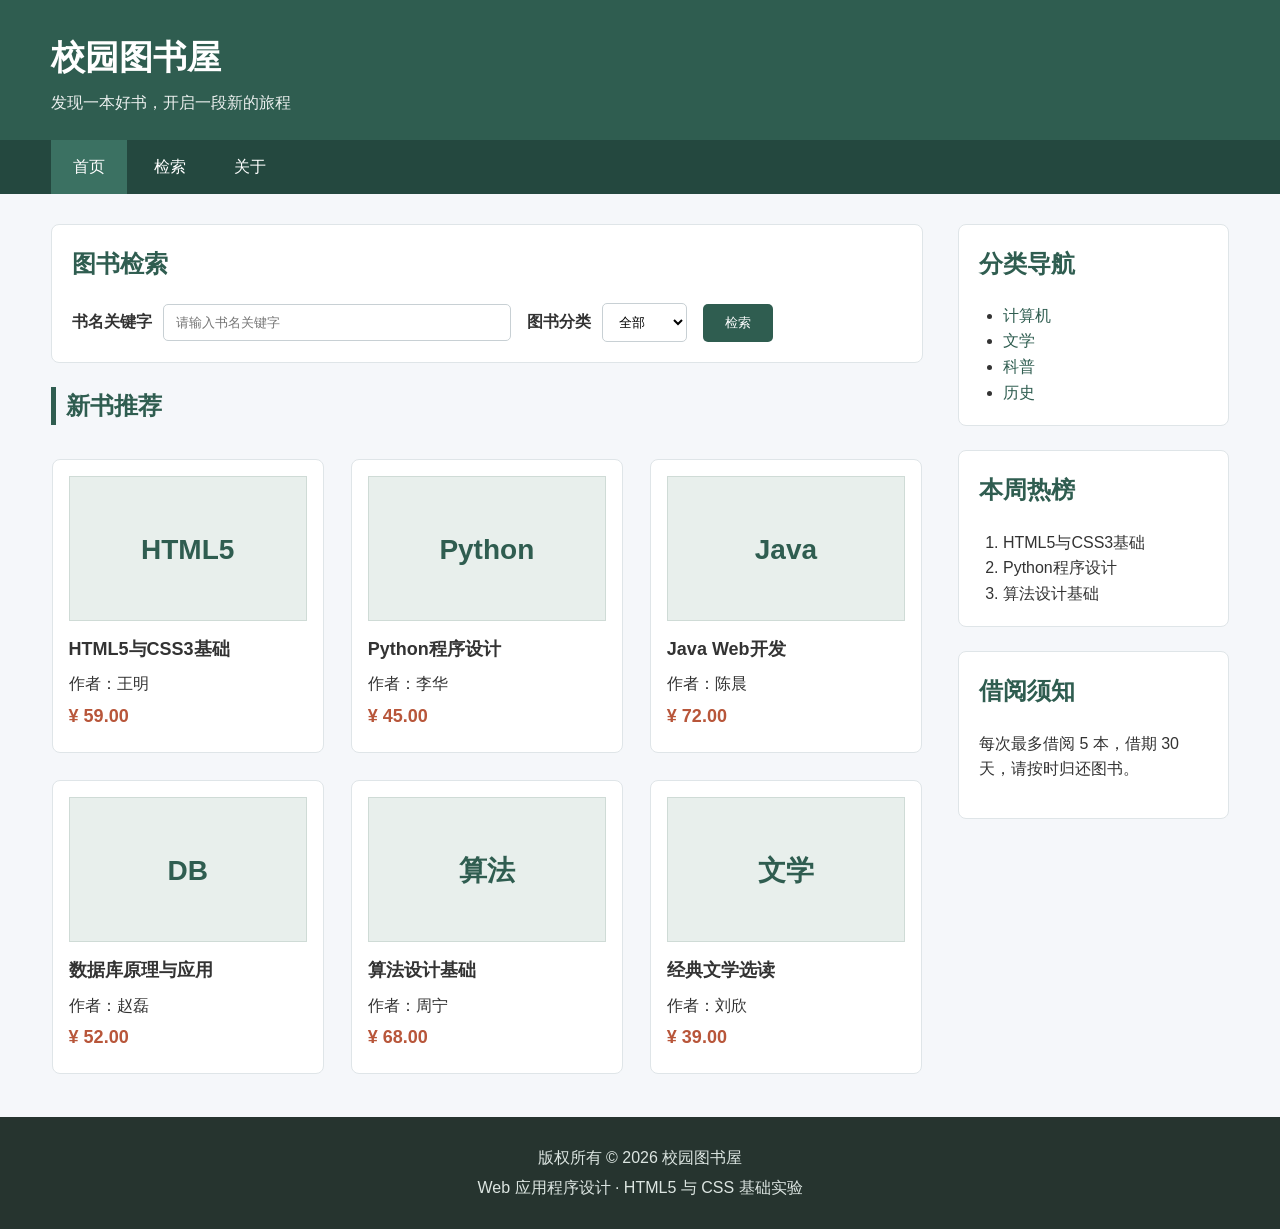
<file: index.html>
<!DOCTYPE html>
<html lang="zh-CN">
<head>
  <meta charset="UTF-8">
  <meta name="viewport" content="width=device-width, initial-scale=1.0">
  <title>校园图书屋</title>
  <link rel="stylesheet" href="style.css">
</head>
<body>
  <header class="site-header">
    <div class="container">
      <h1>校园图书屋</h1>
      <p class="subtitle">发现一本好书，开启一段新的旅程</p>
    </div>
  </header>

  <nav class="site-nav">
    <div class="container">
      <a href="index.html" class="active">首页</a>
      <a href="search.html">检索</a>
      <a href="#about">关于</a>
    </div>
  </nav>

  <main class="container main-layout">
    <section class="content-area">
      <section class="search-box">
        <h2>图书检索</h2>
        <form action="#" method="get">
          <label for="kw">书名关键字</label>
          <input type="text" id="kw" name="keyword" placeholder="请输入书名关键字" required>

          <label for="type">图书分类</label>
          <select id="type" name="type">
            <option value="all">全部</option>
            <option value="computer">计算机</option>
            <option value="literature">文学</option>
            <option value="science">科普</option>
          </select>

          <button type="submit">检索</button>
        </form>
      </section>

      <section class="book-section">
        <h2>新书推荐</h2>

        <div class="book-list">
          <article class="book-card">
            <div class="book-cover">HTML5</div>
            <h3>HTML5与CSS3基础</h3>
            <p>作者：王明</p>
            <p class="price">¥ 59.00</p>
          </article>

          <article class="book-card">
            <div class="book-cover">Python</div>
            <h3>Python程序设计</h3>
            <p>作者：李华</p>
            <p class="price">¥ 45.00</p>
          </article>

          <article class="book-card">
            <div class="book-cover">Java</div>
            <h3>Java Web开发</h3>
            <p>作者：陈晨</p>
            <p class="price">¥ 72.00</p>
          </article>

          <article class="book-card">
            <div class="book-cover">DB</div>
            <h3>数据库原理与应用</h3>
            <p>作者：赵磊</p>
            <p class="price">¥ 52.00</p>
          </article>

          <article class="book-card">
            <div class="book-cover">算法</div>
            <h3>算法设计基础</h3>
            <p>作者：周宁</p>
            <p class="price">¥ 68.00</p>
          </article>

          <article class="book-card">
            <div class="book-cover">文学</div>
            <h3>经典文学选读</h3>
            <p>作者：刘欣</p>
            <p class="price">¥ 39.00</p>
          </article>
        </div>
      </section>
    </section>

    <aside class="sidebar">
      <section class="side-box">
        <h2>分类导航</h2>
        <ul>
          <li><a href="#">计算机</a></li>
          <li><a href="#">文学</a></li>
          <li><a href="#">科普</a></li>
          <li><a href="#">历史</a></li>
        </ul>
      </section>

      <section class="side-box">
        <h2>本周热榜</h2>
        <ol>
          <li>HTML5与CSS3基础</li>
          <li>Python程序设计</li>
          <li>算法设计基础</li>
        </ol>
      </section>

      <section class="side-box">
        <h2>借阅须知</h2>
        <p>每次最多借阅 5 本，借期 30 天，请按时归还图书。</p>
      </section>
    </aside>
  </main>

  <footer class="site-footer" id="about">
    <div class="container">
      <p>版权所有 © 2026 校园图书屋</p>
      <p>Web 应用程序设计 · HTML5 与 CSS 基础实验</p>
    </div>
  </footer>
</body>
</html>
</file>
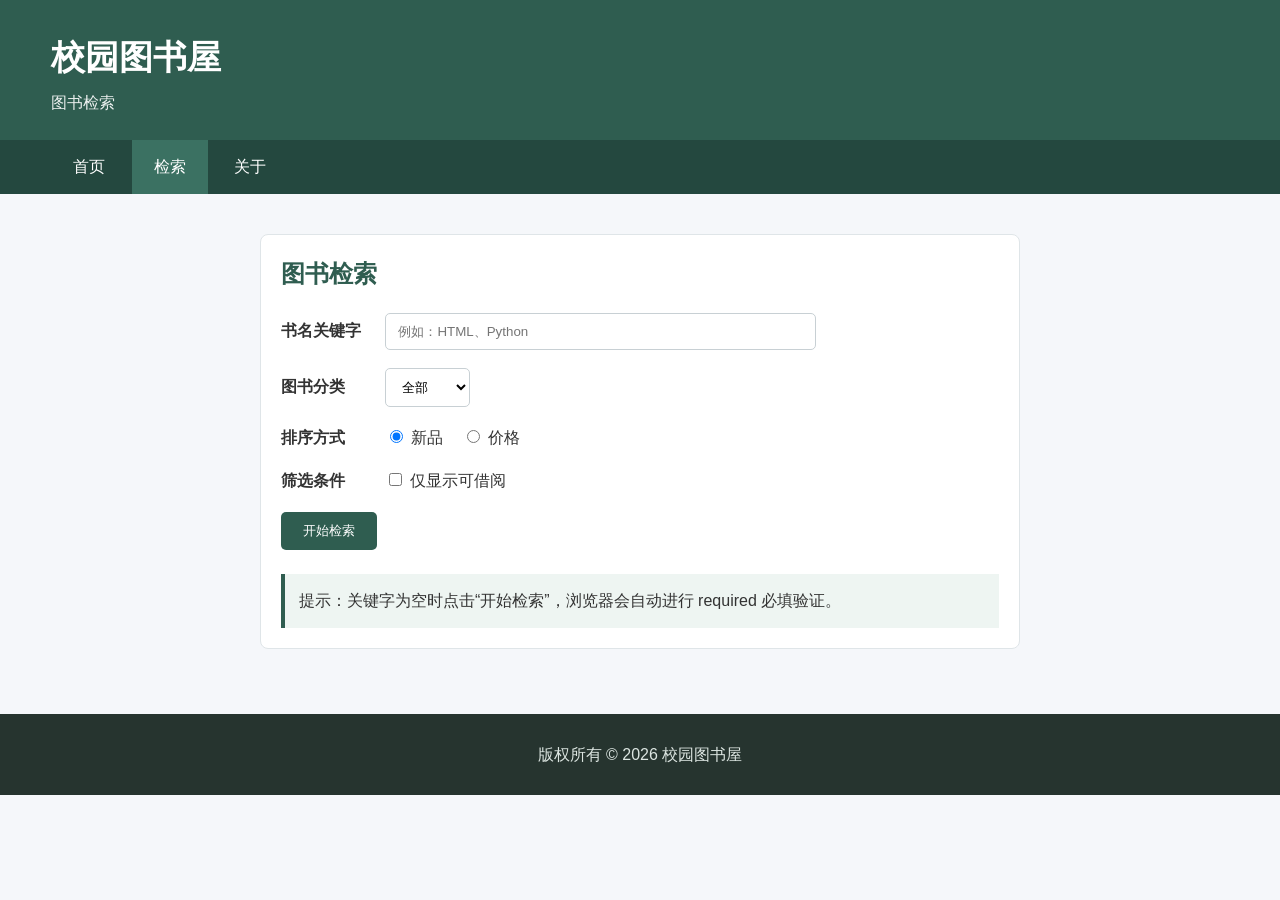
<file: search.html>
<!DOCTYPE html>
<html lang="zh-CN">
<head>
  <meta charset="UTF-8">
  <meta name="viewport" content="width=device-width, initial-scale=1.0">
  <title>图书检索 - 校园图书屋</title>
  <link rel="stylesheet" href="style.css">
</head>
<body>
  <header class="site-header">
    <div class="container">
      <h1>校园图书屋</h1>
      <p class="subtitle">图书检索</p>
    </div>
  </header>

  <nav class="site-nav">
    <div class="container">
      <a href="index.html">首页</a>
      <a href="search.html" class="active">检索</a>
      <a href="index.html#about">关于</a>
    </div>
  </nav>

  <main class="container search-page">
    <section class="search-panel">
      <h2>图书检索</h2>
      <form action="#" method="get">
        <p>
          <label for="kw">书名关键字</label>
          <input type="text" id="kw" name="keyword" placeholder="例如：HTML、Python" required maxlength="30">
        </p>

        <p>
          <label for="type">图书分类</label>
          <select id="type" name="type">
            <option value="all">全部</option>
            <option value="computer">计算机</option>
            <option value="literature">文学</option>
          </select>
        </p>

        <p>
          <label>排序方式</label>
          <input type="radio" id="newest" name="sort" value="newest" checked>
          <label for="newest" class="inline-label">新品</label>
          <input type="radio" id="price" name="sort" value="price">
          <label for="price" class="inline-label">价格</label>
        </p>

        <p>
          <label>筛选条件</label>
          <input type="checkbox" id="instock" name="instock" value="yes">
          <label for="instock" class="inline-label">仅显示可借阅</label>
        </p>

        <button type="submit">开始检索</button>
      </form>

      <div class="tip">
        提示：关键字为空时点击“开始检索”，浏览器会自动进行 required 必填验证。
      </div>
    </section>
  </main>

  <footer class="site-footer">
    <div class="container">
      <p>版权所有 © 2026 校园图书屋</p>
    </div>
  </footer>
</body>
</html>
</file>
<file: style.css>
* {
  box-sizing: border-box;
}

body {
  margin: 0;
  font-family: "Microsoft YaHei", Arial, sans-serif;
  color: #333;
  background: #f5f7fa;
  line-height: 1.6;
}

.container {
  width: 92%;
  max-width: 1180px;
  margin: 0 auto;
}

.site-header {
  background: #2f5d50;
  color: #fff;
  padding: 30px 0 24px;
}

.site-header h1 {
  margin: 0;
  font-size: 34px;
}

.subtitle {
  margin: 6px 0 0;
  opacity: 0.9;
}

.site-nav {
  background: #24483f;
}

.site-nav a {
  display: inline-block;
  color: #fff;
  text-decoration: none;
  padding: 14px 22px;
}

.site-nav a:hover,
.site-nav a.active {
  background: #3b7162;
}

.main-layout {
  padding: 30px 0;
}

.content-area {
  float: left;
  width: 74%;
}

.sidebar {
  float: right;
  width: 23%;
}

.main-layout::after {
  content: "";
  display: block;
  clear: both;
}

.search-box,
.side-box,
.search-panel {
  background: #fff;
  border: 1px solid #dfe5e8;
  padding: 20px;
  margin-bottom: 24px;
  border-radius: 8px;
}

h2 {
  margin-top: 0;
  color: #2f5d50;
}

.search-box label {
  margin-right: 6px;
  font-weight: bold;
}

input[type="text"],
select {
  padding: 10px 12px;
  border: 1px solid #c8d0d4;
  border-radius: 5px;
  margin-right: 12px;
  background: #fff;
}

.search-box input[type="text"] {
  width: 42%;
}

button {
  padding: 10px 22px;
  border: 0;
  border-radius: 5px;
  background: #2f5d50;
  color: #fff;
  cursor: pointer;
}

button:hover {
  background: #24483f;
}

.book-section h2 {
  border-left: 5px solid #2f5d50;
  padding-left: 10px;
}

.book-list {
  margin: 0 -1.5%;
}

.book-card {
  float: left;
  width: 30.33%;
  margin: 1.5%;
  padding: 16px;
  background: #fff;
  border: 1px solid #dfe5e8;
  border-radius: 8px;
  min-height: 290px;
}

.book-list::after {
  content: "";
  display: block;
  clear: both;
}

.book-cover {
  height: 145px;
  line-height: 145px;
  text-align: center;
  background: #e8efec;
  border: 1px solid #cfdbd6;
  color: #2f5d50;
  font-size: 28px;
  font-weight: bold;
  margin-bottom: 14px;
}

.book-card h3 {
  margin: 8px 0;
  font-size: 18px;
}

.book-card p {
  margin: 5px 0;
}

.price {
  color: #b8563a;
  font-size: 18px;
  font-weight: bold;
}

.side-box ul,
.side-box ol {
  padding-left: 24px;
  margin-bottom: 0;
}

.side-box a {
  color: #2f5d50;
  text-decoration: none;
}

.side-box a:hover {
  text-decoration: underline;
}

.site-footer {
  clear: both;
  background: #26342f;
  color: #dce5e1;
  text-align: center;
  padding: 24px 0;
}

.site-footer p {
  margin: 4px 0;
}

.search-page {
  padding: 40px 0;
  min-height: 520px;
}

.search-panel {
  max-width: 760px;
  margin: 0 auto;
}

.search-panel p {
  margin: 18px 0;
}

.search-panel > form > p > label:first-child {
  display: inline-block;
  width: 100px;
  font-weight: bold;
}

.search-panel input[type="text"] {
  width: 60%;
}

.inline-label {
  width: auto !important;
  font-weight: normal !important;
  margin-right: 15px;
}

.tip {
  margin-top: 24px;
  padding: 14px;
  background: #eef5f2;
  border-left: 4px solid #2f5d50;
}

@media (max-width: 800px) {
  .content-area,
  .sidebar {
    float: none;
    width: 100%;
  }

  .book-card {
    width: 47%;
  }

  .search-box input[type="text"] {
    width: 100%;
    margin: 8px 0;
  }
}

@media (max-width: 520px) {
  .book-card {
    float: none;
    width: auto;
    margin: 14px 0;
  }

  .site-nav a {
    padding: 12px 13px;
  }
}
</file>
